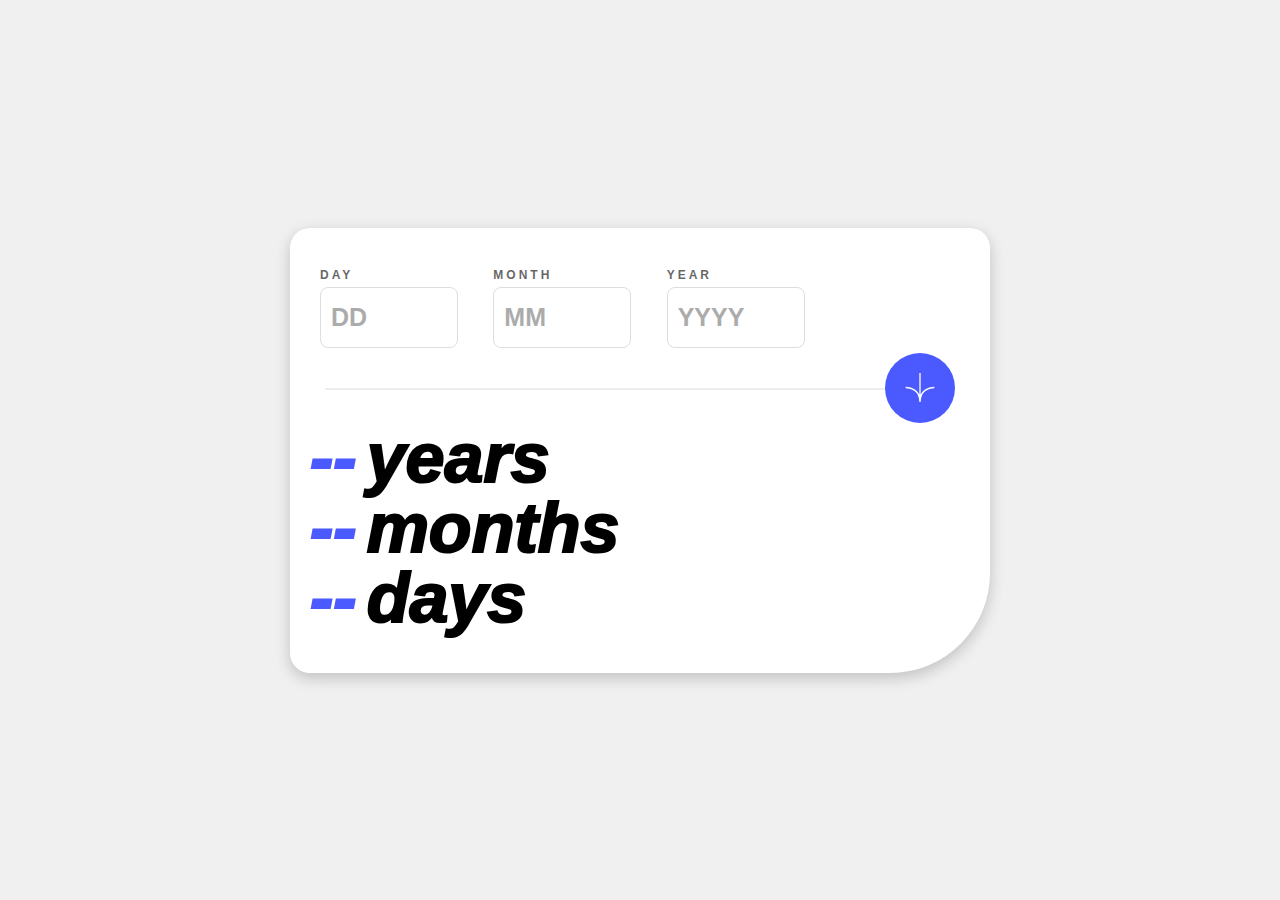
<file: index.html>
<html lang="en">

<head>
  <meta charset="UTF-8" />
  <meta name="viewport" content="width=device-width, initial-scale=1.0" />
  <link rel="stylesheet" href="./style.css" />
  <link rel="icon" href="./favicon-32x32.png" />
  <title>Age Calculator</title>
</head>

<body>
  <main>
    <section class="sect-one">
      <form>
        <label class="date">DAY</label>
        <input type="number" class="date-border" id="day" placeholder="DD" />
        <p class="error">This field is required</p>
      </form>

      <form>
        <label class="date">MONTH</label>
        <input type="number" class="date-border" id="month" placeholder="MM" />
        <p class="error">This field is required</p>
      </form>

      <form>
        <label class="date">YEAR</label>
        <input type="number" class="date-border" id="year" placeholder="YYYY" />
        <p class="error">This field is required</p>
      </form>
    </section>

    <section class="sect-two">
      <hr class="hr-one" />
      <button id="calculateButton">
        <img src="./icon-arrow.svg" alt="arrow" />
      </button>

      <hr class="hr-two" />
    </section>

    <footer>
      <p><span id="years">--</span>years</p>
      <p><span id="months">--</span>months</p>
      <p><span id="days">--</span>days</p>
    </footer>
  </main>

  <script src="./main.js"></script>
</body>

</html>
</file>
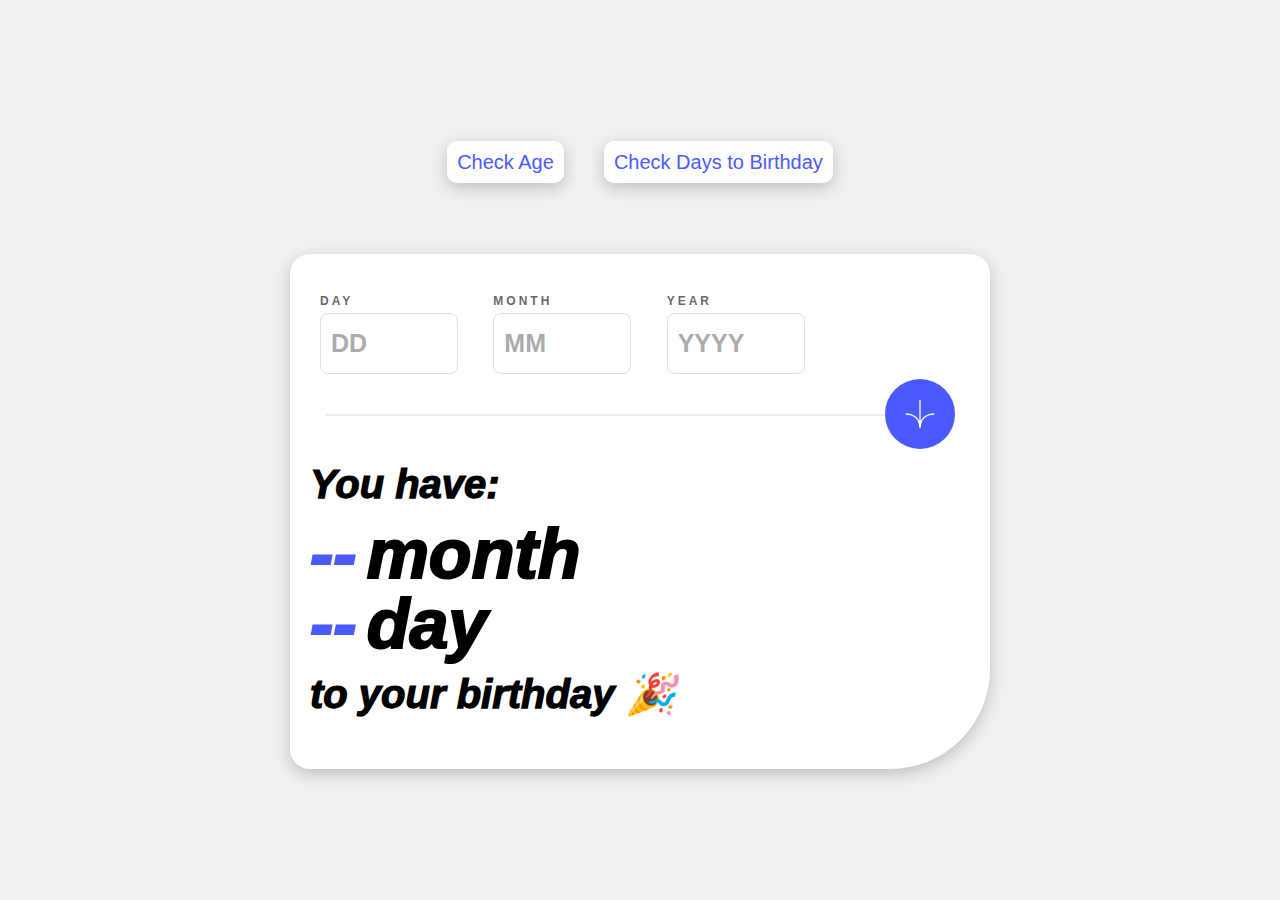
<file: days.html>
<html lang="en">

<head>
    <meta charset="UTF-8" />
    <meta name="viewport" content="width=device-width, initial-scale=1.0" />
    <link rel="stylesheet" href="./style.css" />
    <link rel="icon" href="./favicon-32x32.png" />
    <title>Age Calculator</title>
</head>

<body>
    <header>
        <nav>
            <ul>
                <li>
                    <a href="./index.html">Check Age</a>
                </li>
            </ul>

            <ul>
                <li>
                    <a href="./days.html">
                        Check Days to Birthday
                    </a>
                </li>
            </ul>
        </nav>
    </header>

    <main>
        <section class="sect-one">
            <form>
                <label class="date date_day">DAY</label>
                <input type="number" class="date-border day_border" id="day" placeholder="DD" />
                <p class="error day_error">This field is required</p>
            </form>

            <form>
                <label class="date date_month">MONTH</label>
                <input type="number" class="date-border month_border" id="month" placeholder="MM" />
                <p class="error month_error">This field is required</p>
            </form>

            <form>
                <label class="date date_year">YEAR</label>
                <input type="number" class="date-border year_border" id="year" placeholder="YYYY" />
                <p class="error year_error">This field is required</p>
            </form>
        </section>

        <section class="sect-two">
            <hr class="hr-one" />
            <button id="calculateButton">
                <img src="./icon-arrow.svg" alt="arrow" />
            </button>

            <hr class="hr-two" />
        </section>

        <footer>
            <div class="birthday">
                <p class="message">You have:</p>
                <div><span id="months">--</span>
                    <p id="month_word">month</p>
                </div>

                <div><span id="days">--</span>
                    <p id="day_word">day</p>
                </div>
                <p class="message">
                    to your birthday 🎉
                </p>
            </div>

            <div class="birthday_message">
                <p>🎉 Happy Birthday To You 🎉
                </p>
                <p>
                    Today is your Birthday
                </p>
            </div>
        </footer>
    </main>

    <script src="./script.js"></script>
</body>

</html>
</file>
<file: style.css>
* {
  margin: 0;
  padding: 0;
  box-sizing: border-box;
}

body {
  min-height: 100vh;
  display: flex;
  justify-content: center;
  flex-direction: column;
  align-items: center;
  font-family: sans-serif;
  background-color: #f0f0f0;
}

header {
  position: relative;
  margin-bottom: 40px;
}

header nav {
  margin-top: 20px;
  display: flex;
  justify-content: center;
  align-items: center;
  padding: 10px;
  gap: 20px;
  font-size: 17px;
}

nav ul {
  list-style: none;
}

ul a {
  padding: 10px;
  border-radius: 10px;
  background-color: #fefefe;
  box-shadow: 0px 5px 15px rgba(0, 0, 0, 0.2);
  transition: all 0.4s linear;
  text-decoration: none;
  color: #4b5aff;
  -webkit-tap-highlight-color: transparent;
}

ul a:hover {
  box-shadow: 0px 5px 15px rgba(0, 0, 0, 0.3);
}

main {
  width: 90%;
  margin-block: 20px;
  border-radius: 20px 20px 100px 20px;
  background-color: #ffffff;
  box-shadow: 0px 5px 15px rgba(0, 0, 0, 0.2);
}

/* Section one css */
.sect-one {
  width: 100%;
  display: flex;
  padding: 60px 20px 40px 20px;
  margin-inline: auto;
  justify-content: center;
  align-items: center;
}

form {
  width: 100%;
  padding: 0px 10px;
}

.sect-one form label {
  width: 40%;
  font-size: 12px;
  font-weight: 600;
  opacity: 0.6;
  letter-spacing: 3px;
}

.sect-one form input {
  border: 1px solid #dedede;
  width: 100%;
  margin-block: 5px;
  padding: 15px 10px;
  font-size: 16px;
  font-weight: 600;
  border-radius: 8px;
}

.sect-one form input::placeholder {
  opacity: 0.6;
}

.sect-one form .error {
  font-size: 9px;
  font-weight: 600;
  opacity: 0.6;
  color: #ff0000;
  font-style: italic;
  display: none;
}

/* section two css */
.sect-two {
  padding-inline: 20px;
  display: flex;
  justify-content: center;
}

.sect-two button {
  /* display: flex; */
  width: 70px;
  height: 70px;
  border: 0px;
  border-radius: 50%;
  background-color: #4b5aff;
  align-items: center;
  justify-content: center;
  cursor: pointer;
  -webkit-tap-highlight-color: transparent;
}

.sect-two img {
  width: 30px;
}

.sect-two .hr-one {
  border: 1px solid #ededed;
  width: 40%;
  height: 0px;
  position: relative;
  top: 35px;
}

.sect-two .hr-two {
  border: 1px solid #ededed;
  width: 40%;
  height: 0px;
  position: relative;
  top: 35px;
}

/* footer section css */
footer {
  padding: 40px 20px 60px 20px;
  font-size: 45px;
  font-weight: 900;
  line-height: 65px;
  font-style: italic;
}

footer div {
  display: flex;
}

footer .message {
  font-size: 25px;
}

footer .birthday {
  display: block;
}

footer .birthday_message {
  padding-block: 30px;
  display: none;
  text-align: center;
  font-size: 40px;
}

footer span {
  color: #4b5aff;
  padding-right: 10px;
}

@media screen and (min-width: 720px) {
  header nav {
    padding: 20px;
    gap: 40px;
    font-size: 20px;
  }

  main {
    width: 700px;
  }

  /* section one media query*/
  .sect-one {
    /* border: 2px solid red; */
    width: 80%;
    margin-inline: 0px;
    padding: 40px 20px 0px 20px;
  }

  .sect-one form input {
    width: 90%;
    font-size: 25px;
  }

  .sect-one form .error {
    font-size: 12px;
  }

  /* section two media query */
  .sect-two {
    /* border: 2px solid red; */
    padding-inline: 0px;
  }

  .sect-two .hr-one {
    /* right: 10px; */
    width: 80%;
  }

  .sect-two .hr-two {
    /* right: 80px; */
    display: none;
  }

  /* footer media query */
  footer {
    padding: 0px 20px 40px 20px;
    font-weight: 1000;
    font-size: 70px;
    line-height: 70px;
  }

  footer .message {
    font-size: 40px;
  }
}
</file>
